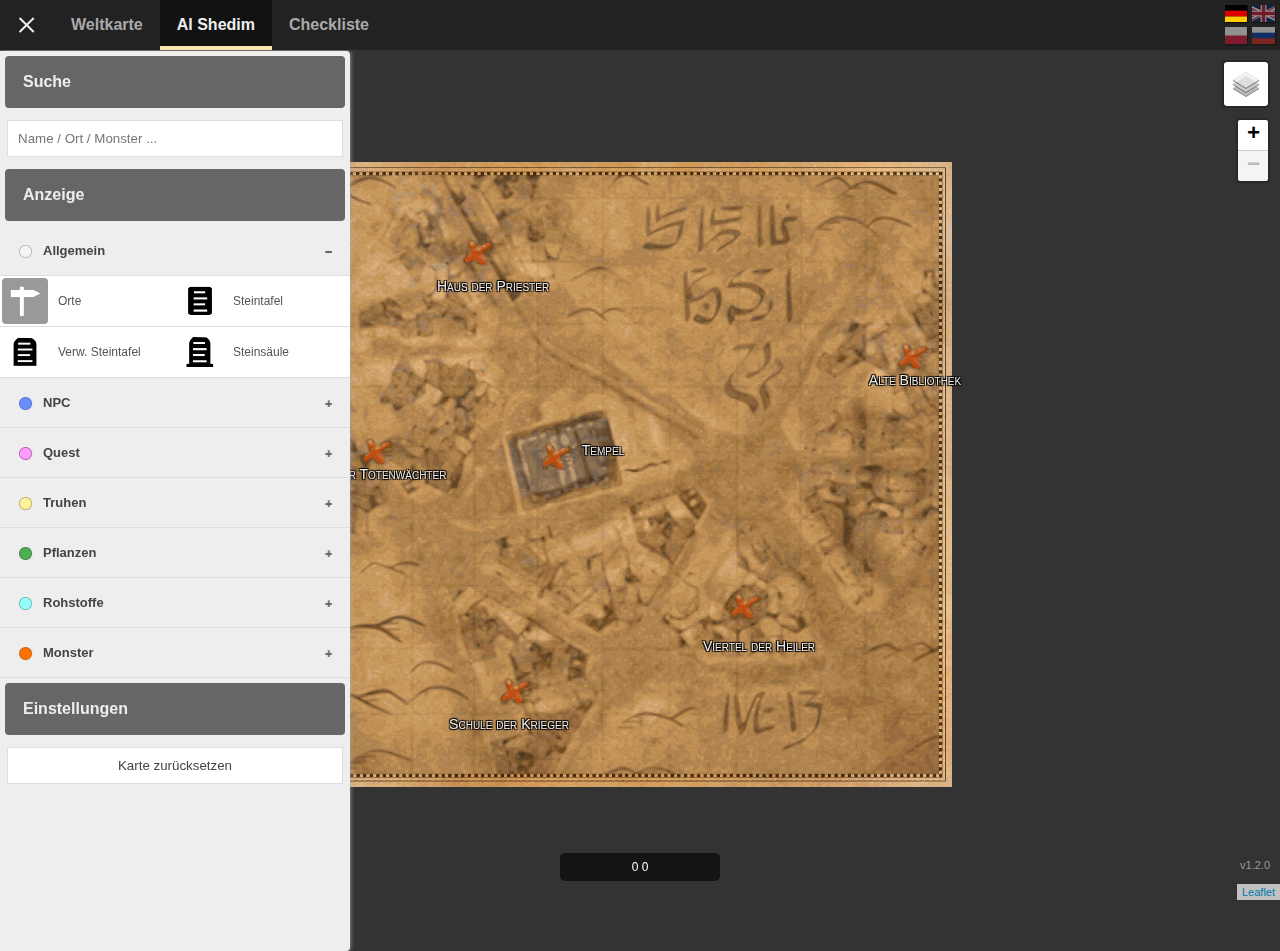
<file: alshedim.html>
<!DOCTYPE html>
<html lang="de">

<head>
	<meta charset="UTF-8">
	<meta name="viewport" content="width=device-width, initial-scale=1.0">
</head>

<body>
	<script src="content.js"></script>
	<script>
		document.write(createHTML("de", 1));
	</script>
</body>

</html>
</file>
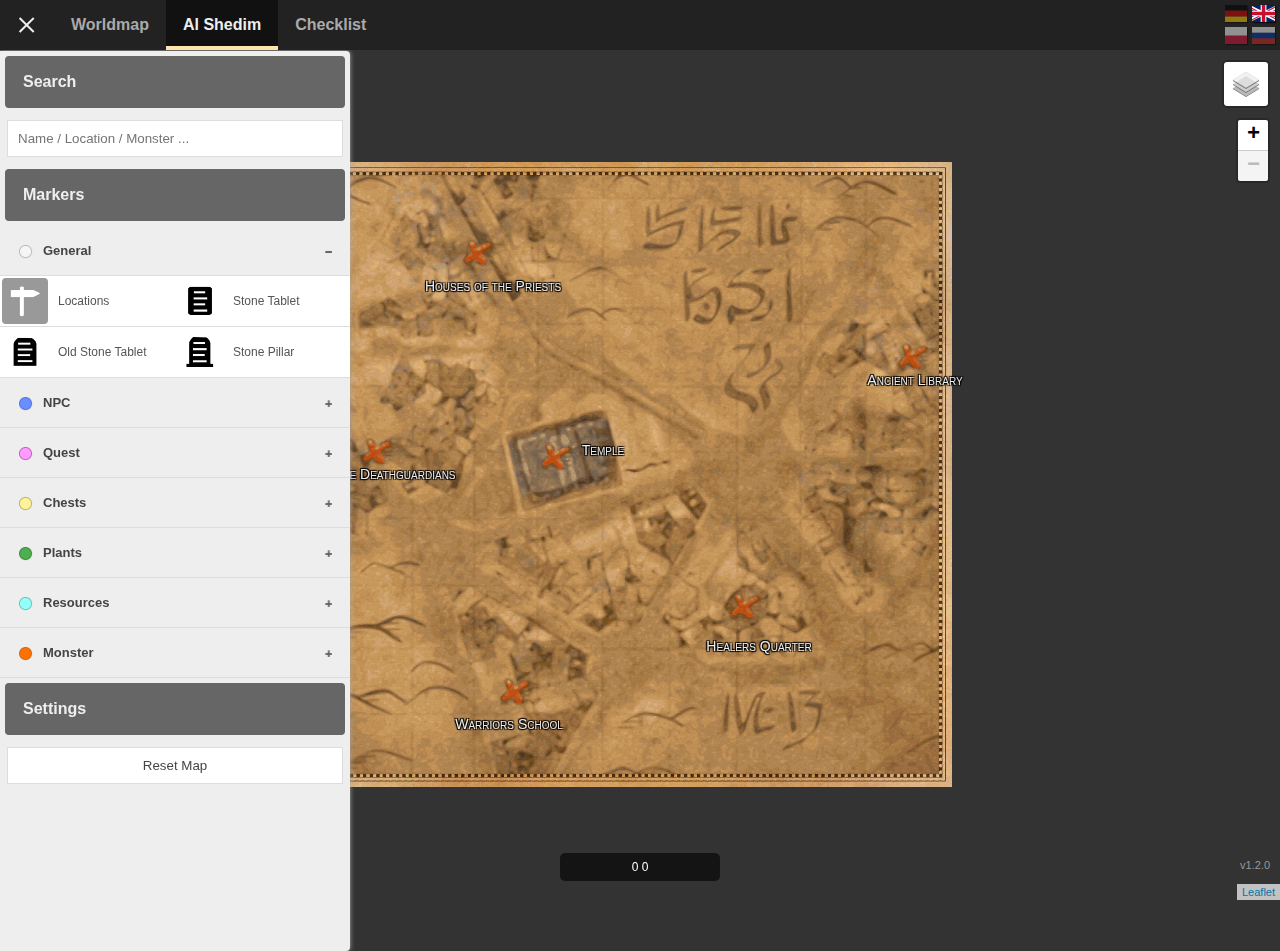
<file: alshedim_en.html>
<!DOCTYPE html>
<html lang="en">

<head>
	<meta charset="UTF-8">
	<meta name="viewport" content="width=device-width, initial-scale=1.0">
</head>

<body>
	<script src="content.js"></script>
	<script>
		document.write(createHTML("en", 1));
	</script>
</body>

</html>
</file>
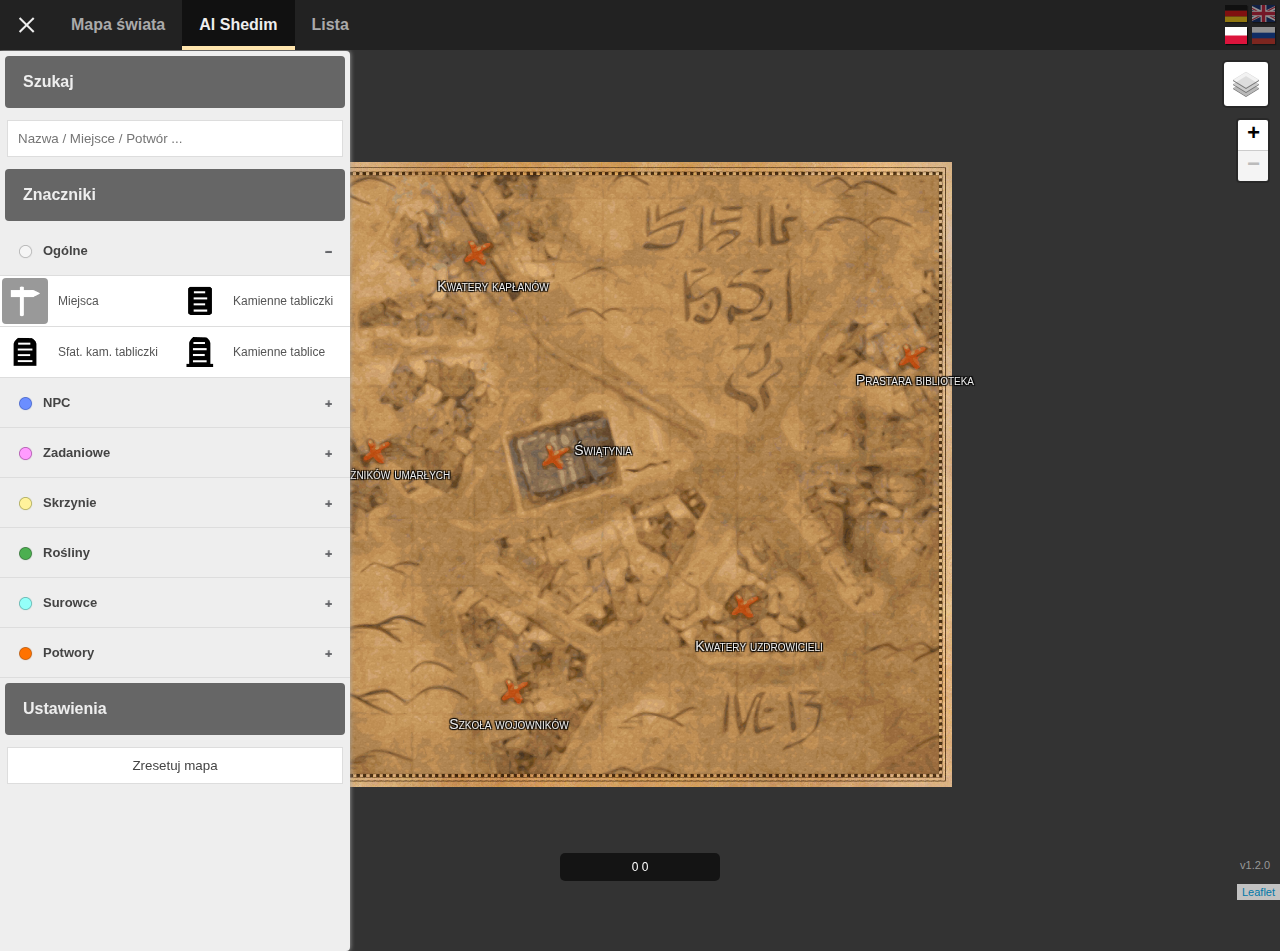
<file: alshedim_pl.html>
<!DOCTYPE html>
<html lang="pl">

<head>
	<meta charset="UTF-8">
	<meta name="viewport" content="width=device-width, initial-scale=1.0">
</head>

<body>
	<script src="content.js"></script>
	<script>
		document.write(createHTML("pl", 1));
	</script>
</body>

</html>
</file>
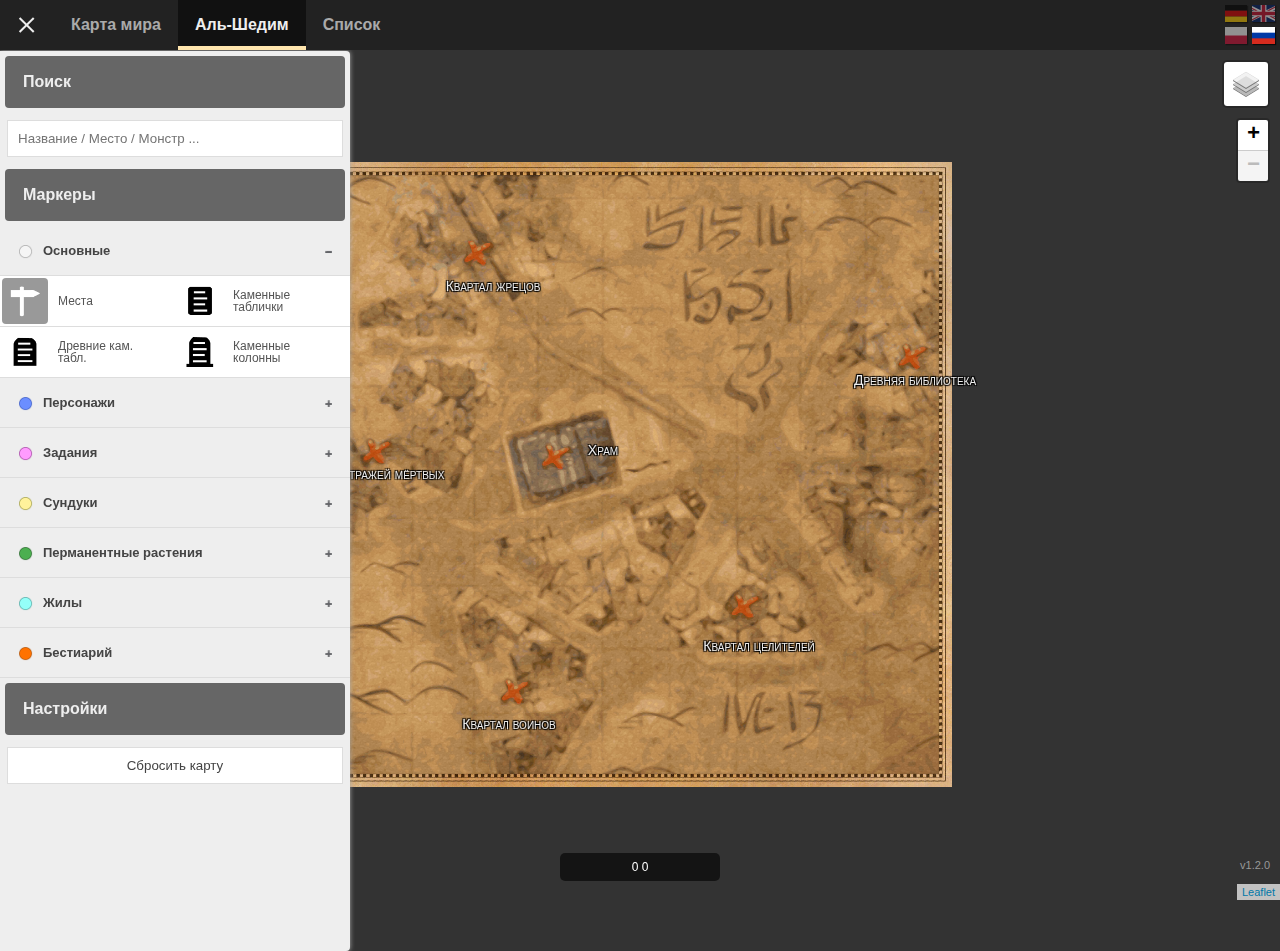
<file: alshedim_ru.html>
<!DOCTYPE html>
<html lang="ru">

<head>
	<meta charset="UTF-8">
	<meta name="viewport" content="width=device-width, initial-scale=1.0">
</head>

<body>
	<script src="content.js"></script>
	<script>
		document.write(createHTML("ru", 1));
	</script>
</body>

</html>
</file>
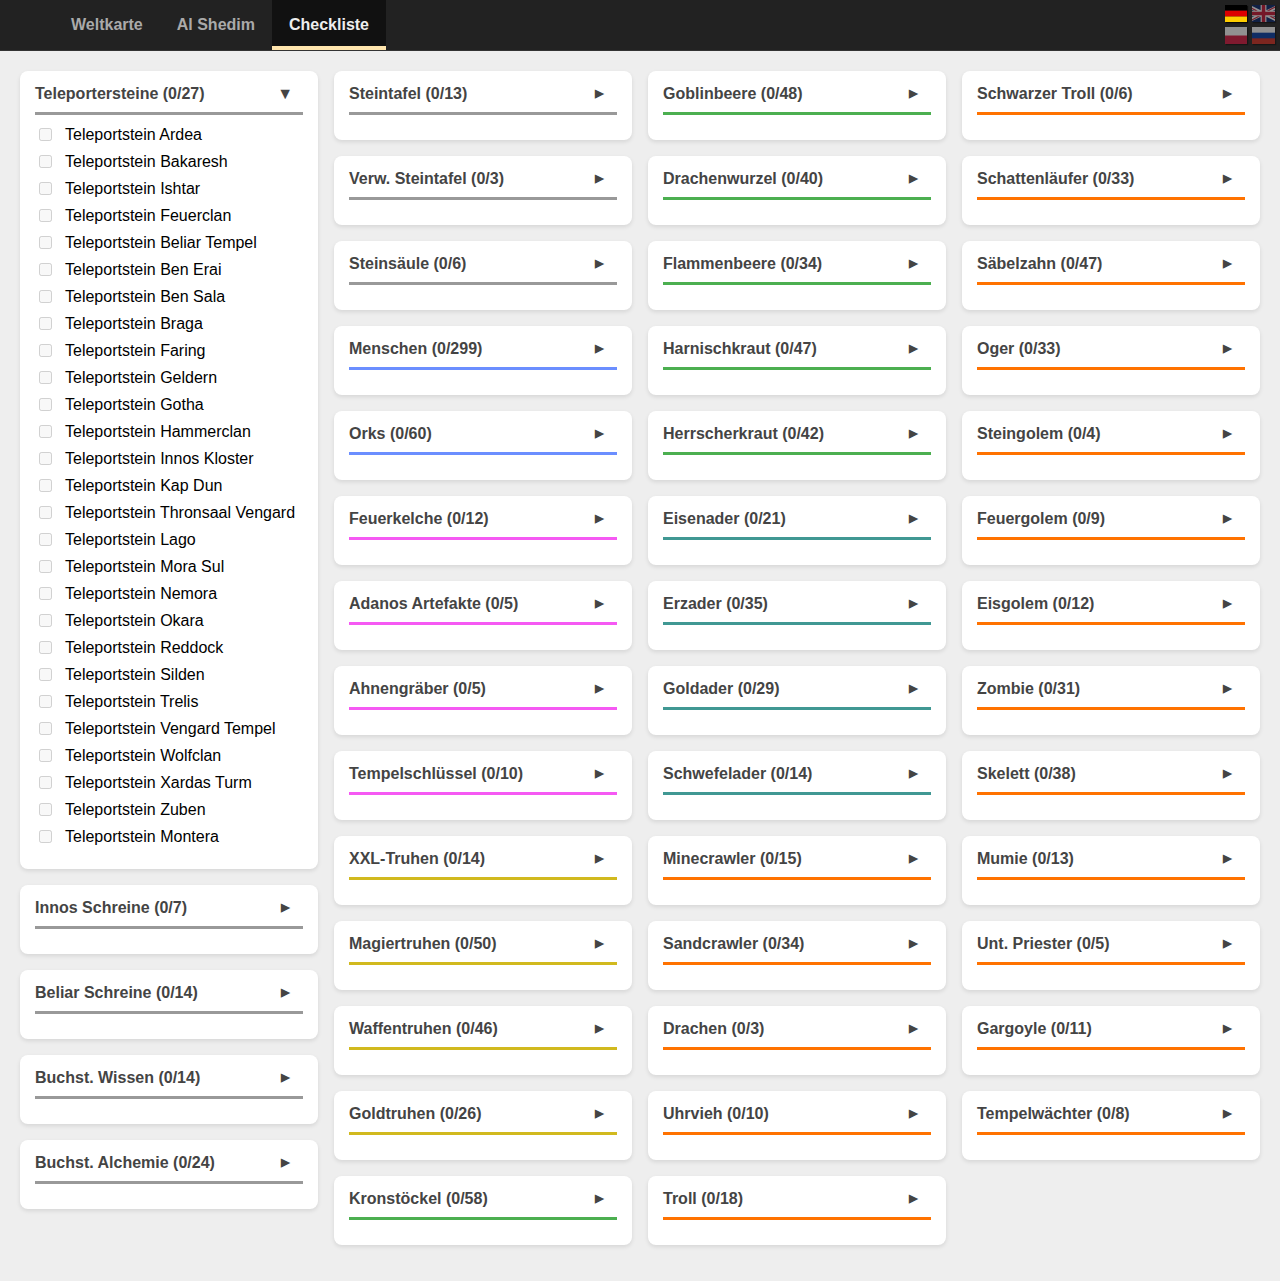
<file: checklist.html>
<!DOCTYPE html>
<html lang="de">

<head>
	<meta charset="UTF-8">
	<meta name="viewport" content="width=device-width, initial-scale=1.0">
</head>

<body>
	<script src="content.js"></script>
	<script>
		document.write(createHTML("de", 2));
	</script>
</body>

</html>
</file>
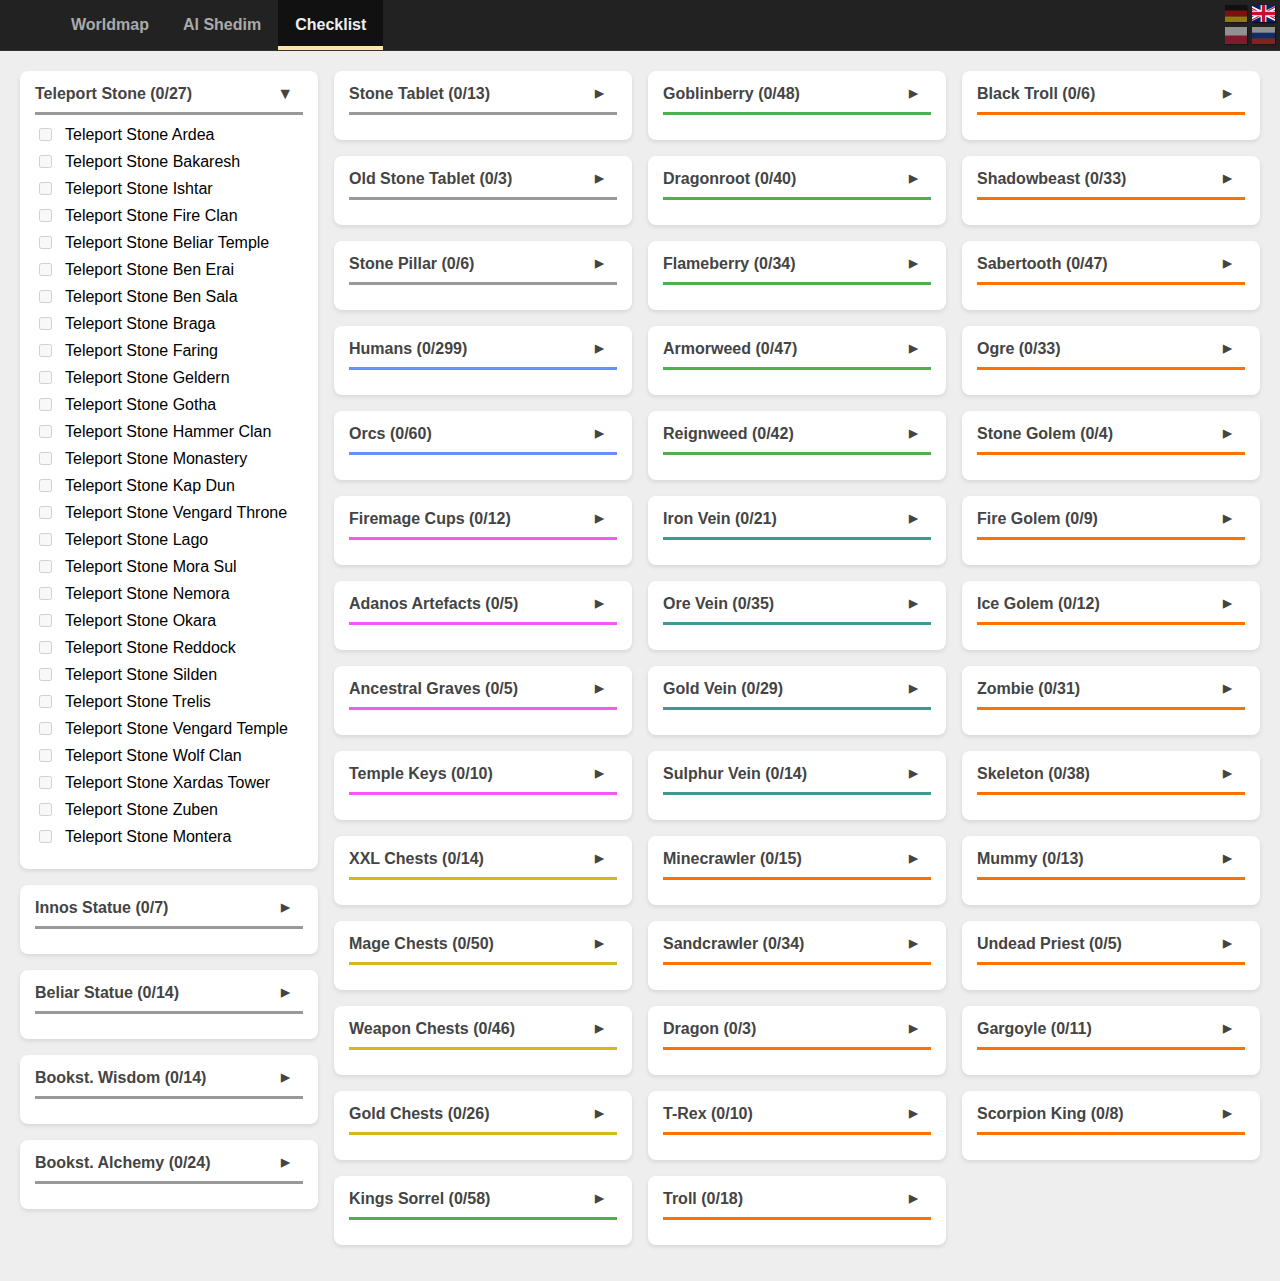
<file: checklist_en.html>
<!DOCTYPE html>
<html lang="en">

<head>
	<meta charset="UTF-8">
	<meta name="viewport" content="width=device-width, initial-scale=1.0">
</head>

<body>
	<script src="content.js"></script>
	<script>
		document.write(createHTML("en", 2));
	</script>
</body>

</html>
</file>
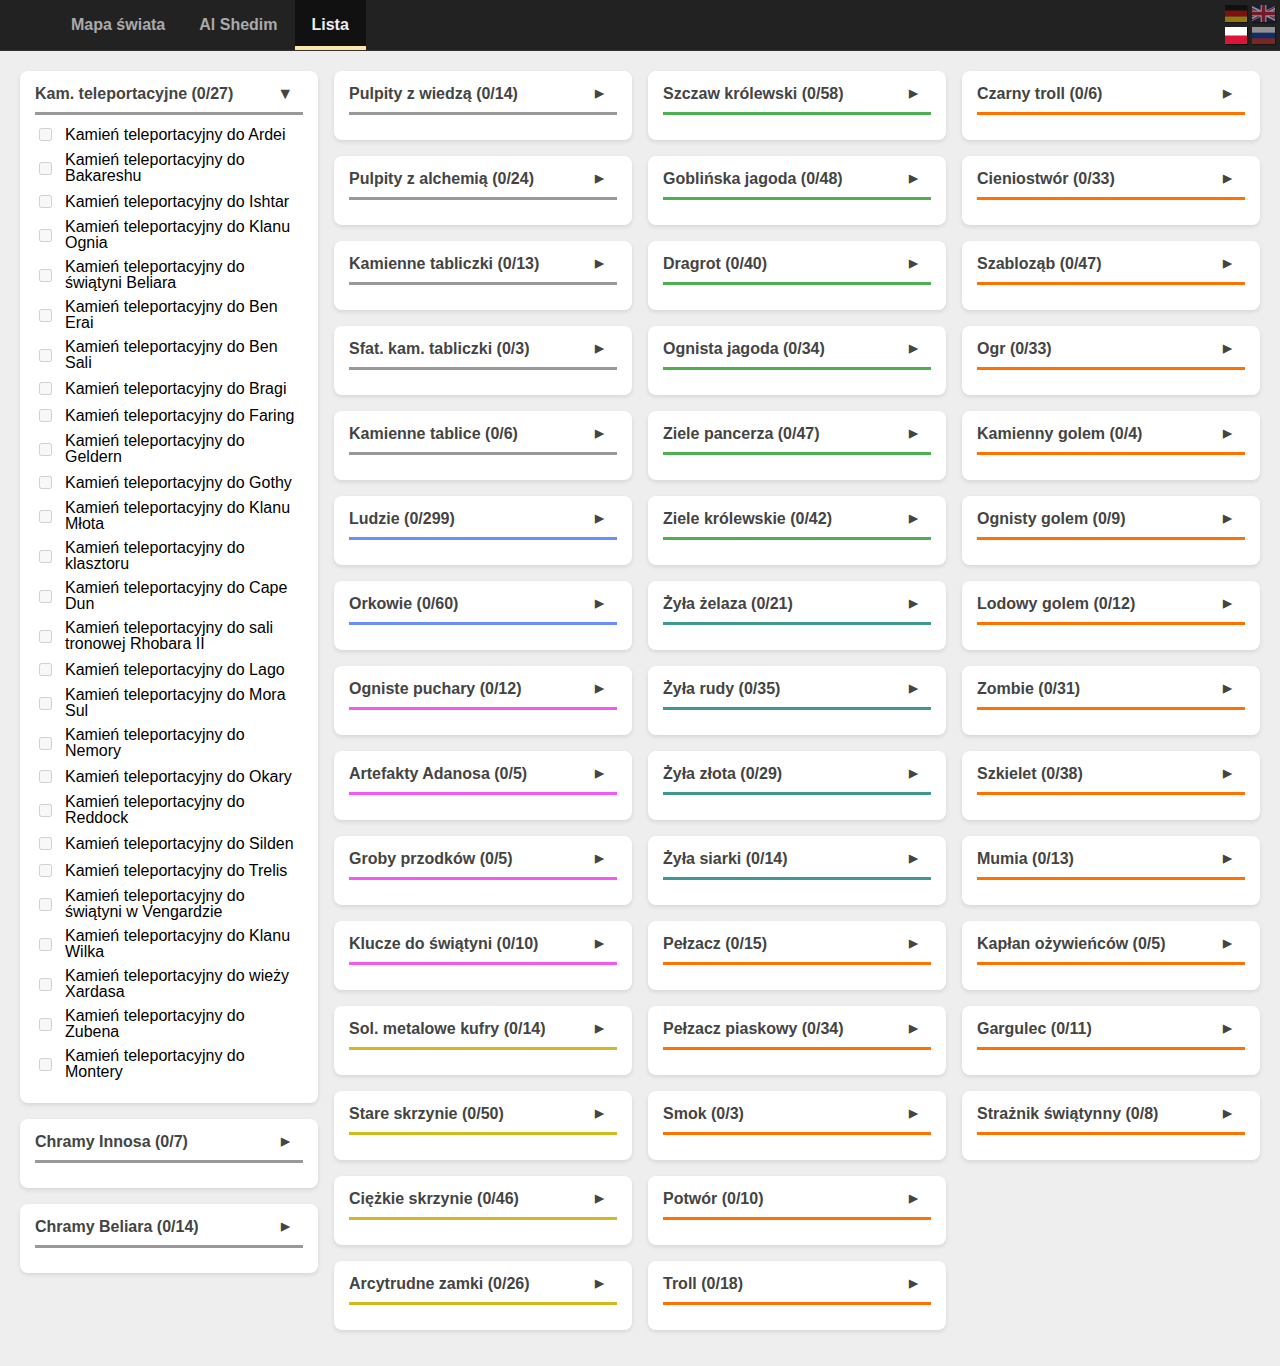
<file: checklist_pl.html>
<!DOCTYPE html>
<html lang="pl">

<head>
	<meta charset="UTF-8">
	<meta name="viewport" content="width=device-width, initial-scale=1.0">
</head>

<body>
	<script src="content.js"></script>
	<script>
		document.write(createHTML("pl", 2));
	</script>
</body>

</html>
</file>
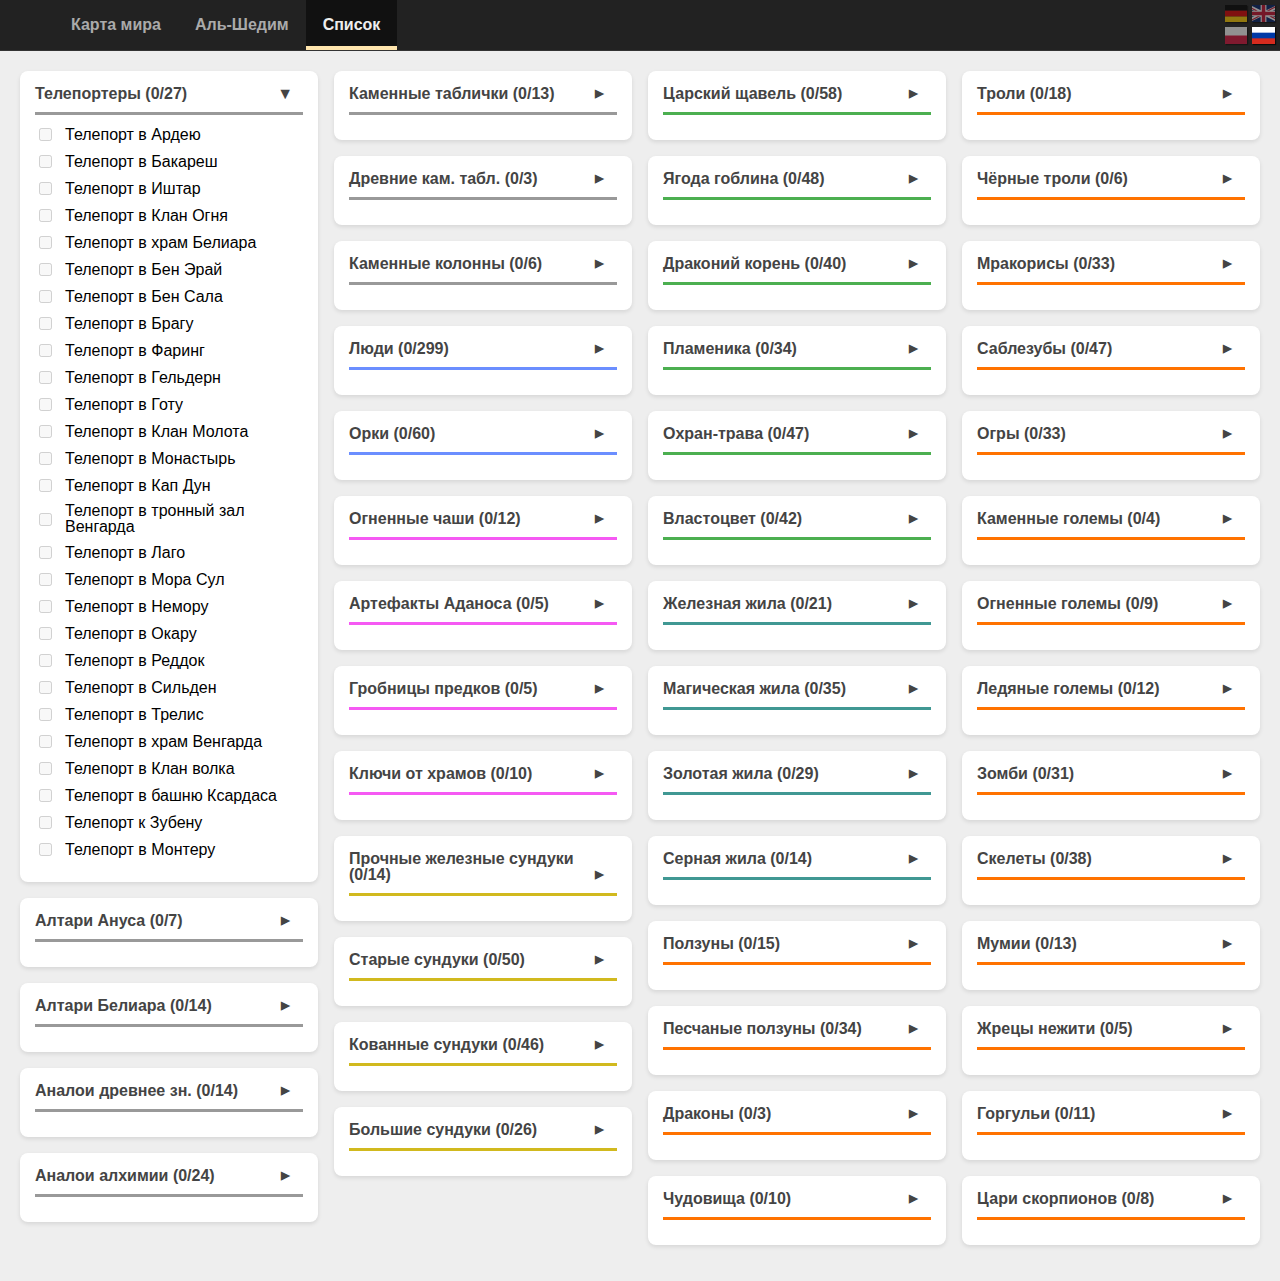
<file: checklist_ru.html>
<!DOCTYPE html>
<html lang="ru">

<head>
	<meta charset="UTF-8">
	<meta name="viewport" content="width=device-width, initial-scale=1.0">
</head>

<body>
	<script src="content.js"></script>
	<script>
		document.write(createHTML("ru", 2));
	</script>
</body>

</html>
</file>
